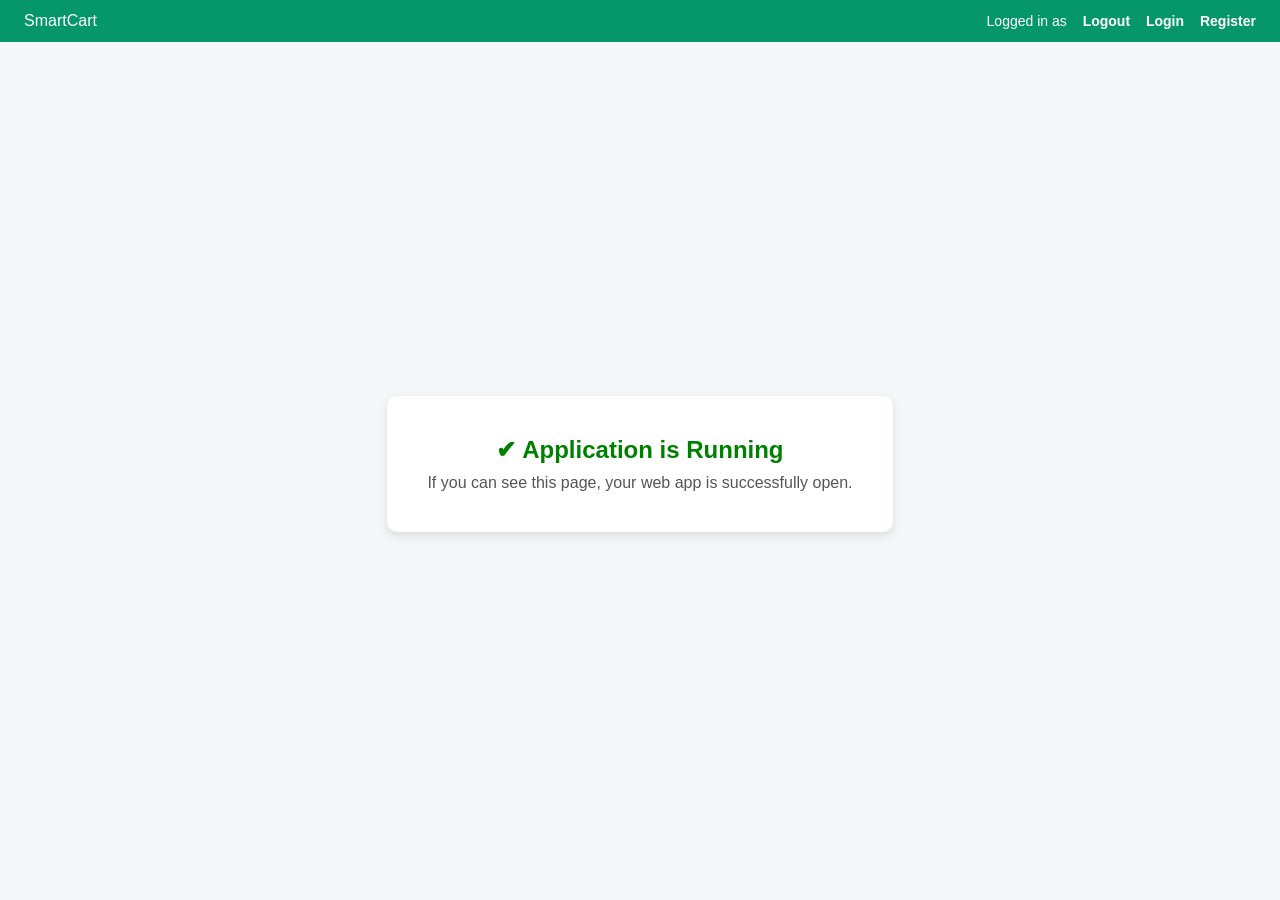
<file: src/main/resources/templates/design.html>
<!DOCTYPE html>
<html lang="en" xmlns:th="http://www.thymeleaf.org">
<head>
    <meta charset="UTF-8">
    <title>Web App Status</title>
    <style>
        body { font-family: Arial, sans-serif; background-color: #f4f6f8; margin: 0; }
        .topbar { background-color: #059669; color: white; padding: 12px 24px; display: flex; justify-content: space-between; align-items: center; }
        .topbar a { color: white; text-decoration: none; margin-left: 12px; font-weight: bold; }
        .topbar a:hover { text-decoration: underline; }
        .content-wrapper { display: flex; justify-content: center; align-items: center; height: calc(100vh - 56px); }
        .status-box { background: white; padding: 40px; border-radius: 10px; box-shadow: 0 4px 10px rgba(0, 0, 0, 0.1); text-align: center; }
        .status { color: green; font-size: 24px; font-weight: bold; }
        .subtext { margin-top: 10px; color: #555; }
        .user-info { font-size: 14px; }
    </style>
</head>
<body>
    <div class="topbar">
        <div>SmartCart</div>
        <div class="user-info">
            <span th:if="${userEmail != null}">
                Logged in as <span th:text="${userEmail}"></span>
                <a href="/logout">Logout</a>
            </span>
            <span th:if="${userEmail == null}">
                <a href="/login">Login</a>
                <a href="/register">Register</a>
            </span>
        </div>
    </div>
    <div class="content-wrapper">
        <div class="status-box">
            <div class="status">✔ Application is Running</div>
            <div class="subtext">If you can see this page, your web app is successfully open.</div>
        </div>
    </div>
</body>
</html>
</file>
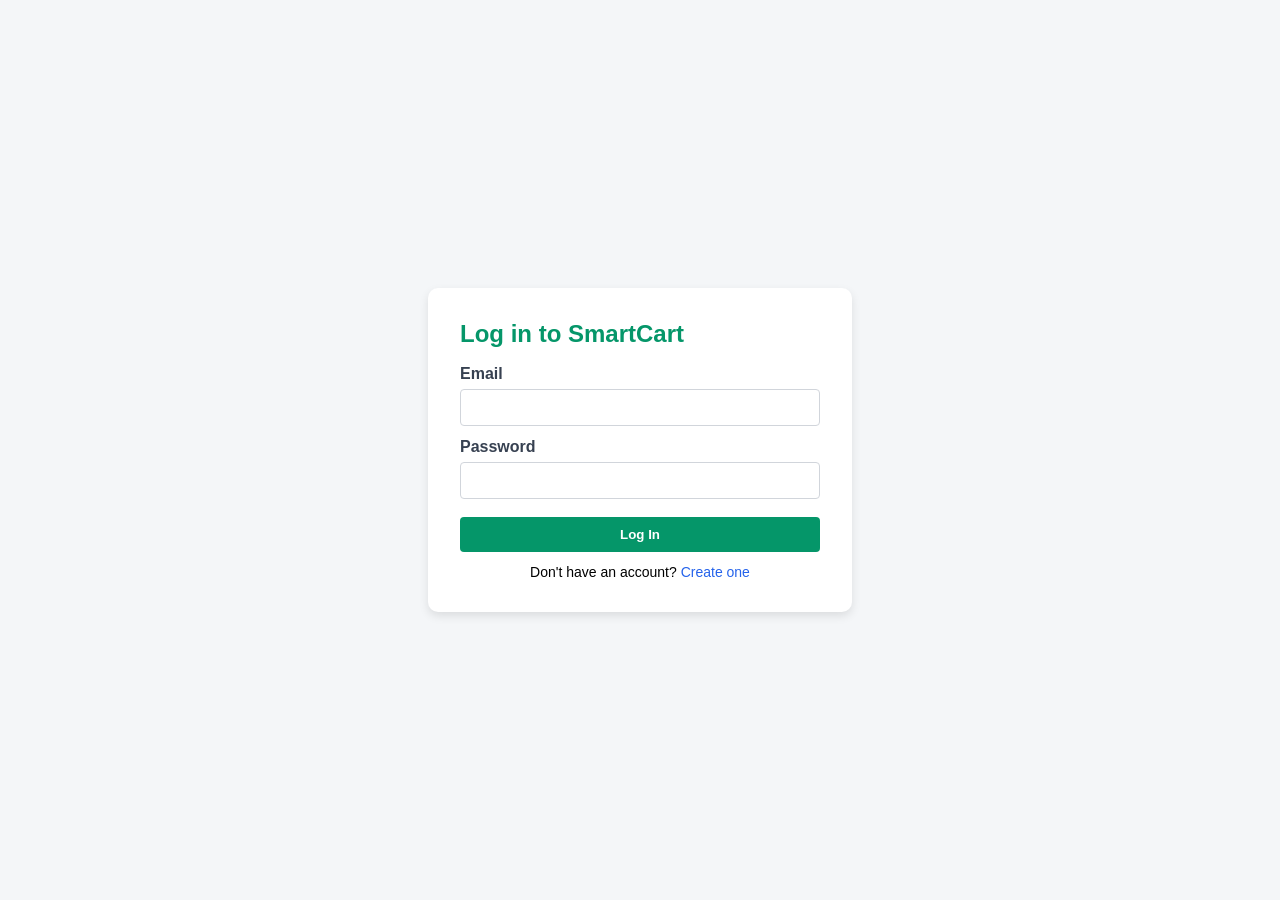
<file: src/main/resources/templates/login.html>
<!DOCTYPE html>
<html lang="en" xmlns:th="http://www.thymeleaf.org">
<head>
    <meta charset="UTF-8">
    <title>Login - SmartCart</title>
    <style>
        body { font-family: Arial, sans-serif; background-color: #f4f6f8; display: flex; justify-content: center; align-items: center; height: 100vh; margin: 0; }
        .box { background: white; padding: 32px; border-radius: 10px; box-shadow: 0 4px 10px rgba(0,0,0,0.1); width: 360px; }
        h1 { margin-top: 0; color: #059669; font-size: 24px; }
        label { display: block; margin-top: 12px; font-weight: bold; color: #374151; }
        input[type="email"], input[type="password"] { width: 100%; padding: 10px; margin-top: 6px; border-radius: 4px; border: 1px solid #d1d5db; box-sizing: border-box; }
        button { margin-top: 18px; width: 100%; padding: 10px; border-radius: 4px; border: none; background-color: #059669; color: white; font-weight: bold; cursor: pointer; }
        button:hover { background-color: #047857; }
        .error { margin-top: 10px; color: #b91c1c; }
        .message { margin-top: 10px; color: #047857; }
        .link { margin-top: 12px; text-align: center; font-size: 14px; }
        a { color: #2563eb; text-decoration: none; }
        a:hover { text-decoration: underline; }
    </style>
</head>
<body>
<div class="box">
    <h1>Log in to SmartCart</h1>

    <div th:if="${error}" class="error" th:text="${error}"></div>
    <div th:if="${message}" class="message" th:text="${message}"></div>

    <form method="post" action="/login">
        <label for="email">Email</label>
        <input id="email" name="email" type="email" th:value="${email}" required>

        <label for="password">Password</label>
        <input id="password" name="password" type="password" required>

        <button type="submit">Log In</button>
    </form>

    <div class="link">
        Don't have an account?
        <a href="/register">Create one</a>
    </div>
</div>
</body>
</html>
</file>
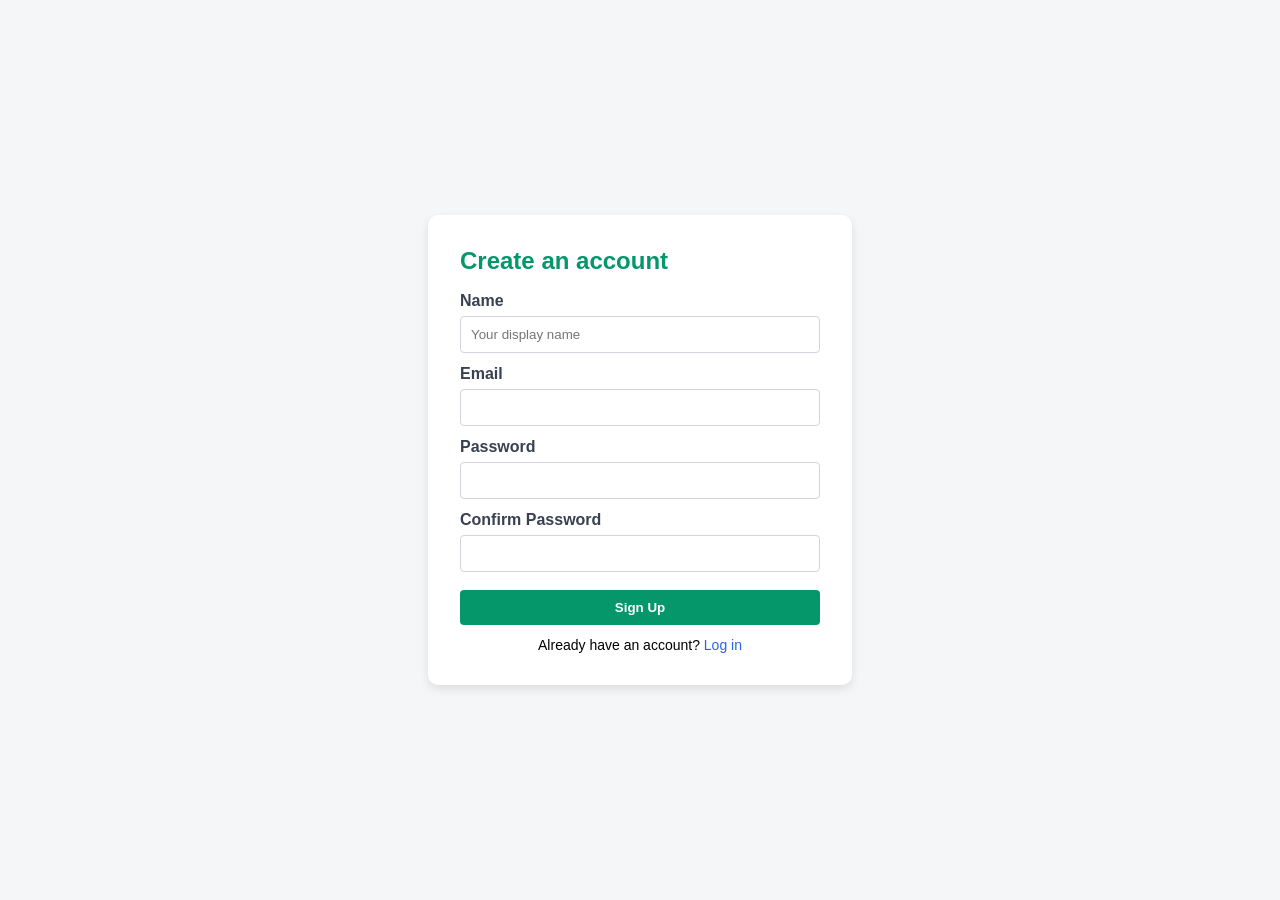
<file: src/main/resources/templates/register.html>
<!DOCTYPE html>
<html lang="en" xmlns:th="http://www.thymeleaf.org">
<head>
    <meta charset="UTF-8">
    <title>Register - SmartCart</title>
    <style>
        body { font-family: Arial, sans-serif; background-color: #f4f6f8; display: flex; justify-content: center; align-items: center; height: 100vh; margin: 0; }
        .box { background: white; padding: 32px; border-radius: 10px; box-shadow: 0 4px 10px rgba(0,0,0,0.1); width: 360px; }
        h1 { margin-top: 0; color: #059669; font-size: 24px; }
        label { display: block; margin-top: 12px; font-weight: bold; color: #374151; }
        input[type="email"], input[type="password"], input[type="text"] { width: 100%; padding: 10px; margin-top: 6px; border-radius: 4px; border: 1px solid #d1d5db; box-sizing: border-box; }
        button { margin-top: 18px; width: 100%; padding: 10px; border-radius: 4px; border: none; background-color: #059669; color: white; font-weight: bold; cursor: pointer; }
        button:hover { background-color: #047857; }
        .error { margin-top: 10px; color: #b91c1c; }
        .link { margin-top: 12px; text-align: center; font-size: 14px; }
        a { color: #2563eb; text-decoration: none; }
        a:hover { text-decoration: underline; }
    </style>
</head>
<body>
<div class="box">
    <h1>Create an account</h1>

    <div th:if="${error}" class="error" th:text="${error}"></div>

    <form method="post" action="/register">
        <label for="name">Name</label>
        <input id="name" name="name" type="text" th:value="${name}" required placeholder="Your display name">

        <label for="email">Email</label>
        <input id="email" name="email" type="email" th:value="${email}" required>

        <label for="password">Password</label>
        <input id="password" name="password" type="password" required>

        <label for="confirmPassword">Confirm Password</label>
        <input id="confirmPassword" name="confirmPassword" type="password" required>

        <button type="submit">Sign Up</button>
    </form>

    <div class="link">
        Already have an account?
        <a href="/login">Log in</a>
    </div>
</div>
</body>
</html>
</file>
